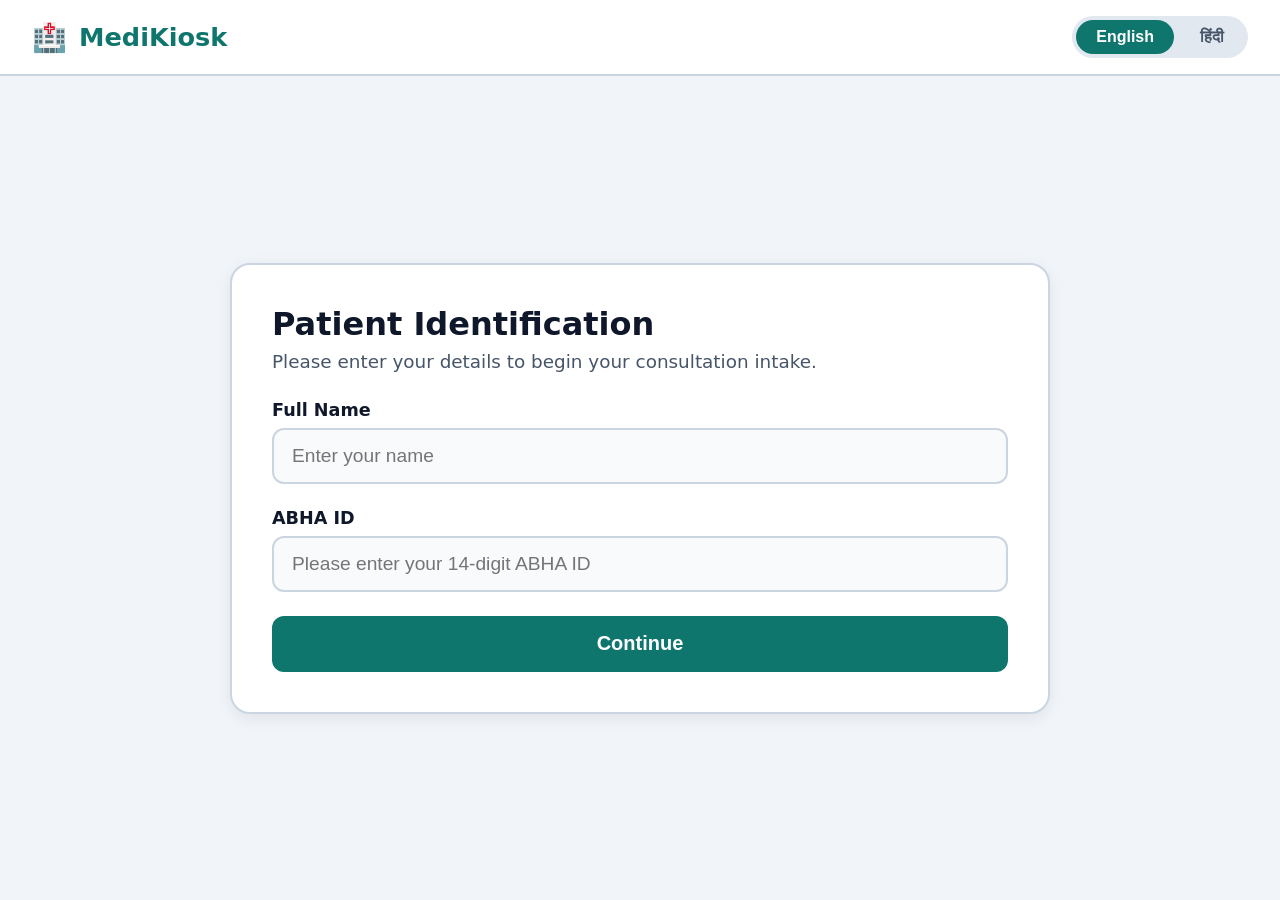
<file: frontend/index.html>
<!DOCTYPE html>
<html lang="en">
<head>
  <meta charset="UTF-8" />
  <meta name="viewport" content="width=device-width, initial-scale=1.0" />
  <title>MediKiosk</title>
  <link rel="stylesheet" href="css/kiosk.css?v=5" />
</head>
<body>

  <div class="kiosk-app">
    <!-- Header: Logo on left, Language selection on right-most side -->
    <header class="kiosk-header">
      <div class="kiosk-logo">
        <span class="logo-icon">🏥</span>
        <span class="logo-text">MediKiosk</span>
      </div>

      <div class="header-right">
        <!-- Language Select: Two buttons (English / हिंदी) on the right-most side -->
        <div class="lang-select-group">
          <button type="button" id="langBtnEn" class="lang-btn active">English</button>
          <button type="button" id="langBtnHi" class="lang-btn">हिंदी</button>
        </div>
      </div>
    </header>

    <!-- Main Content Area -->
    <main class="kiosk-main">

      <!-- ================================================================
           SCREEN 1: PATIENT IDENTIFY
           Name text field (empty) and ABHA ID (14 digits)
           ================================================================ -->
      <section id="screen-identify" class="kiosk-screen active">
        <h2 id="titleIdentify" class="screen-title">Patient Identification</h2>
        <p id="descIdentify" class="screen-desc">Please enter your details to begin your consultation intake.</p>

        <div class="form-group">
          <label for="patientNameInput" id="labelPatientName">Full Name</label>
          <input
            type="text"
            id="patientNameInput"
            class="kiosk-input"
            placeholder="Enter your name"
            autocomplete="off"
            required
          />
        </div>

        <div class="form-group">
          <label for="abhaIdInput" id="labelAbhaId">ABHA ID</label>
          <input
            type="text"
            id="abhaIdInput"
            class="kiosk-input"
            placeholder="Please enter your 14-digit ABHA ID"
            autocomplete="off"
            maxlength="14"
            inputmode="numeric"
            pattern="\d{14}"
            required
          />
        </div>

        <button type="button" id="identifyContinueBtn" class="btn-primary">
          Continue
        </button>
      </section>

      <!-- ================================================================
           SCREEN 2: CONSENT
           Block of consent text and a checkbox that enables Continue button
           ================================================================ -->
      <section id="screen-consent" class="kiosk-screen">
        <h2 id="titleConsent" class="screen-title">Patient Consent</h2>
        <p id="descConsent" class="screen-desc">Please review and provide your consent to continue.</p>

        <div class="consent-box" id="consentTextContent">
          <p>By proceeding, you consent to sharing your reported symptoms and past medical history with your attending physician.</p>
          <p>Your data is processed securely for this consultation intake in compliance with DPDP and ABDM standards.</p>
          <p>The AI assistant assists in organizing your medical history; the final diagnosis and prescription will be made directly by your doctor.</p>
        </div>

        <div class="consent-checkbox-row">
          <input type="checkbox" id="consentCheckbox" class="kiosk-checkbox" autocomplete="off" />
          <label for="consentCheckbox" id="consentCheckboxLabel">I agree to the collection and clinical processing of my health intake for this visit.</label>
        </div>

        <button type="button" id="consentContinueBtn" class="btn-primary" disabled>
          Continue
        </button>
      </section>

      <!-- ================================================================
           SCREEN 3: CONVERSATION
           Chat messages, Mic/Abort toggle button + Textbox + Send button
           ================================================================ -->
      <section id="screen-conversation" class="kiosk-screen">
        <!-- Chat history messages -->
        <div id="chatMessages" class="chat-messages">
          <!-- Initial AI question will appear here, followed by patient answers -->
        </div>

        <!-- Input Bar: Mic/Abort button + text box + Send button -->
        <div class="input-bar">
          <button type="button" id="micButton" class="btn-mic" title="Tap to speak">
            🎤
          </button>
          <input
            type="text"
            id="patientAnswerInput"
            class="kiosk-input chat-input"
            placeholder="Tap mic to speak, or type your answer here..."
            autocomplete="off"
          />
          <button type="button" id="sendMessageBtn" class="btn-send">
            Send
          </button>
        </div>
      </section>

      <!-- ================================================================
           SCREEN 4: DOCUMENT UPLOAD VIA MOBILE QR
           Scan QR code with smartphone to upload prescription
           ================================================================ -->
      <section id="screen-upload" class="kiosk-screen">
        <h2 id="titleUpload" class="screen-title">Upload Prescription via Phone</h2>
        <p id="descUpload" class="screen-desc">Scan the QR code below with your smartphone camera to upload a prescription from your phone (optional).</p>

        <div class="qr-card">
          <div class="qr-canvas-container">
            <canvas id="qrCanvas"></canvas>
            <div id="qrLoadingText" class="qr-loading">Generating secure QR code...</div>
          </div>
          <div class="qr-instructions">
            <div class="qr-step">
              <span class="step-badge">1</span>
              <span id="qrStep1">Open your smartphone camera or scanner</span>
            </div>
            <div class="qr-step">
              <span class="step-badge">2</span>
              <span id="qrStep2">Point your camera at this QR code</span>
            </div>
            <div class="qr-step">
              <span class="step-badge">3</span>
              <span id="qrStep3">Select & upload your prescription photo</span>
            </div>
          </div>
          <p id="qrDirectLink" class="qr-url-hint"></p>
          <p id="documentReceivedConfirmation" class="qr-received-confirmation" style="display: none;"></p>
        </div>

        <div class="screen-actions">
          <button type="button" id="qrContinueBtn" class="btn-primary">
            Continue to Review →
          </button>
          <button type="button" id="skipUploadBtn" class="btn-secondary">
            Skip
          </button>
        </div>
      </section>

      <!-- ================================================================
           SCREEN 5: PATIENT REVIEW
           Plain-language sentence from GET /api/summary/{sessionId} & Submit
           ================================================================ -->
      <section id="screen-review" class="kiosk-screen">
        <h2 id="titleReview" class="screen-title">Review</h2>
        <p id="descReview" class="screen-desc">Please review your recorded intake before submitting to your doctor.</p>

        <div class="summary-card">
          <div id="summarySentence" class="summary-sentence">
            Loading summary...
          </div>
          <div id="summaryDetails" class="summary-details"></div>
        </div>

        <button type="button" id="submitReviewBtn" class="btn-primary">
          Submit
        </button>
      </section>

      <!-- ================================================================
           SCREEN 5b: VISIT COMPLETED
           ================================================================ -->
      <section id="screen-completed" class="kiosk-screen">
        <div class="completed-box">
          <div class="completed-icon">✓</div>
          <h2 id="titleCompleted" class="screen-title">Intake Submitted</h2>
          <p id="descCompleted" class="screen-desc">Your clinical summary has been sent directly to the doctor's screen. Please wait to be called.</p>
          <button type="button" id="startNewVisitBtn" class="btn-secondary" style="margin-top: 24px;">
            Start New Patient Visit
          </button>
        </div>
      </section>

    </main>
  </div>

  <script src="js/qrcode.min.js"></script>
  <script src="js/app.js?v=5"></script>
</body>
</html>
</file>
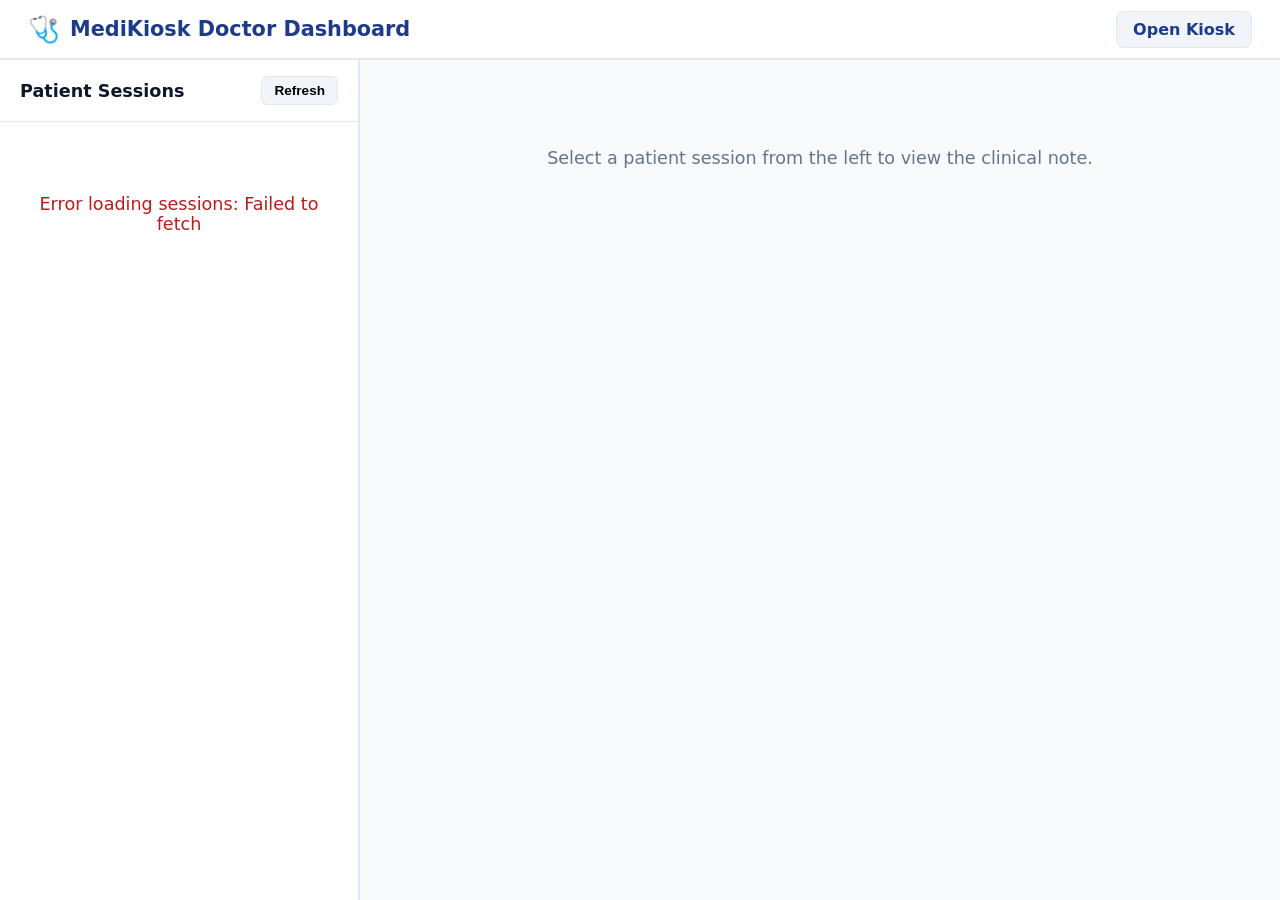
<file: frontend/doctor.html>
<!DOCTYPE html>
<html lang="en">
<head>
  <meta charset="UTF-8" />
  <meta name="viewport" content="width=device-width, initial-scale=1.0" />
  <title>MediKiosk • Doctor Dashboard</title>
  <link rel="stylesheet" href="css/doctor.css" />
</head>
<body>

  <!-- Dashboard Header -->
  <header class="doctor-header">
    <div class="doctor-brand">
      <span class="brand-icon">🩺</span>
      <h1>MediKiosk Doctor Dashboard</h1>
    </div>
    <div class="doctor-nav-links">
      <a href="index.html" class="nav-link">Open Kiosk</a>
    </div>
  </header>

  <!-- Workspace: Patient List on Left, Clinical Note on Right -->
  <div class="doctor-workspace">

    <!-- Left Column: Patient Sessions List (GET /api/sessions) -->
    <aside class="sessions-sidebar">
      <div class="sidebar-header">
        <h2>Patient Sessions</h2>
        <button type="button" id="refreshSessionsBtn" class="btn-refresh">Refresh</button>
      </div>

      <div id="sessionsList" class="sessions-list">
        <div class="empty-state">Loading patient sessions...</div>
      </div>
    </aside>


    <main class="summary-content">
      <div id="clinicalNoteContainer">
        <div class="empty-state">Select a patient session from the left to view the clinical note.</div>
      </div>
    </main>

  </div>

  <!-- Patient History Modal (populated by showPatientHistory() in doctor.js) -->
  <div id="historyModalOverlay" class="history-modal-overlay" style="display: none;" onclick="if(event.target === this) closeHistoryModal()">
    <div class="history-modal">
      <div class="history-modal-header">
        <h2 id="historyModalTitle">Patient History</h2>
        <button type="button" class="btn-close-modal" onclick="closeHistoryModal()">&times;</button>
      </div>
      <div id="historyModalBody" class="history-modal-body"></div>
    </div>
  </div>

  <script src="js/doctor.js"></script>
</body>
</html>
</file>
<file: frontend/css/kiosk.css>
/* ==========================================================================
   MediKiosk - Touch Kiosk UI Stylesheet
   High-contrast, large touch targets, uncluttered design
   ========================================================================== */

:root {
  --primary: #0f766e;
  --primary-hover: #115e59;
  --primary-light: #ccfbf1;
  --bg-app: #f1f5f9;
  --bg-card: #ffffff;
  --border: #cbd5e1;
  --text-main: #0f172a;
  --text-muted: #475569;
}

*, *::before, *::after {
  box-sizing: border-box;
  margin: 0;
  padding: 0;
}

body {
  width: 100vw;
  height: 100vh;
  overflow: hidden;
  font-family: system-ui, -apple-system, BlinkMacSystemFont, "Segoe UI", Roboto, sans-serif;
  background-color: var(--bg-app);
  color: var(--text-main);
  font-size: 18px;
}

/* App Layout */
.kiosk-app {
  display: flex;
  flex-direction: column;
  width: 100%;
  height: 100%;
}

/* Header */
.kiosk-header {
  display: flex;
  align-items: center;
  justify-content: space-between;
  padding: 16px 32px;
  background: var(--bg-card);
  border-bottom: 2px solid var(--border);
  flex-shrink: 0;
}

.kiosk-logo {
  display: flex;
  align-items: center;
  gap: 12px;
}

.logo-icon {
  font-size: 28px;
}

.logo-text {
  font-size: 1.6rem;
  font-weight: 800;
  color: var(--primary);
}

.header-right {
  display: flex;
  align-items: center;
}

/* Language selection buttons on right-most side */
.lang-select-group {
  display: flex;
  gap: 6px;
  background: #e2e8f0;
  padding: 4px;
  border-radius: 9999px;
}

.lang-btn {
  background: transparent;
  border: none;
  padding: 8px 20px;
  font-size: 1rem;
  font-weight: 700;
  color: var(--text-muted);
  border-radius: 9999px;
  cursor: pointer;
  transition: all 0.2s;
}

.lang-btn.active {
  background: var(--primary);
  color: #ffffff;
}

/* Main Content */
.kiosk-main {
  flex: 1;
  display: flex;
  align-items: center;
  justify-content: center;
  padding: 24px;
  overflow-y: auto;
}

.kiosk-screen {
  display: none;
  width: 100%;
  max-width: 820px;
  background: var(--bg-card);
  border: 2px solid var(--border);
  border-radius: 20px;
  padding: 40px;
  box-shadow: 0 4px 16px rgba(0, 0, 0, 0.08);
}

.kiosk-screen.active {
  display: flex;
  flex-direction: column;
}

/* Headings */
.screen-title {
  font-size: 2rem;
  font-weight: 800;
  margin-bottom: 8px;
  color: var(--text-main);
}

.screen-desc {
  font-size: 1.15rem;
  color: var(--text-muted);
  margin-bottom: 28px;
}

/* Forms & Inputs */
.form-group {
  display: flex;
  flex-direction: column;
  gap: 8px;
  margin-bottom: 24px;
}

.form-group label {
  font-weight: 700;
  font-size: 1.1rem;
}

.kiosk-input {
  width: 100%;
  min-height: 56px;
  padding: 14px 18px;
  font-size: 1.2rem;
  border-radius: 12px;
  border: 2px solid var(--border);
  outline: none;
  background: #f8fafc;
}

.kiosk-input:focus {
  border-color: var(--primary);
  background: #ffffff;
}

/* Buttons */
.btn-primary {
  min-height: 56px;
  padding: 14px 32px;
  font-size: 1.25rem;
  font-weight: 700;
  border: none;
  border-radius: 12px;
  background: var(--primary);
  color: #ffffff;
  cursor: pointer;
  transition: background 0.2s;
}

.btn-primary:hover:not(:disabled) {
  background: var(--primary-hover);
}

.btn-primary:disabled {
  background: #cbd5e1;
  color: #94a3b8;
  cursor: not-allowed;
}

.btn-secondary {
  min-height: 56px;
  padding: 14px 28px;
  font-size: 1.15rem;
  font-weight: 700;
  border: 2px solid var(--border);
  border-radius: 12px;
  background: #ffffff;
  color: var(--text-muted);
  cursor: pointer;
}

.btn-secondary:hover {
  background: #f1f5f9;
}

/* Screen 2: Consent */
.consent-box {
  background: #f8fafc;
  border: 2px solid var(--border);
  border-radius: 12px;
  padding: 20px;
  margin-bottom: 24px;
  line-height: 1.6;
}

.consent-box p {
  margin-bottom: 12px;
}

.consent-box p:last-child {
  margin-bottom: 0;
}

.consent-checkbox-row {
  display: flex;
  align-items: center;
  gap: 14px;
  background: var(--primary-light);
  border: 2px solid var(--primary);
  border-radius: 12px;
  padding: 16px 20px;
  margin-bottom: 28px;
}

.consent-checkbox-row label {
  cursor: pointer;
  user-select: none;
  font-size: 1.05rem;
  line-height: 1.4;
}

.kiosk-checkbox {
  width: 28px;
  height: 28px;
  accent-color: var(--primary);
  cursor: pointer;
  flex-shrink: 0;
}

/* Screen 3: Conversation */
.chat-messages {
  height: 420px;
  overflow-y: auto;
  border: 2px solid var(--border);
  border-radius: 12px;
  padding: 16px;
  display: flex;
  flex-direction: column;
  gap: 12px;
  background: #f8fafc;
  margin-bottom: 16px;
}

.chat-bubble {
  max-width: 80%;
  padding: 14px 18px;
  border-radius: 16px;
  line-height: 1.4;
  font-size: 1.15rem;
}

.chat-bubble.ai {
  align-self: flex-start;
  background: #ffffff;
  border: 2px solid var(--border);
  color: var(--text-main);
}

.chat-bubble.patient {
  align-self: flex-end;
  background: var(--primary);
  color: #ffffff;
}

/* Instagram-style typing indicator bubble */
.chat-bubble.typing-indicator {
  display: inline-flex;
  align-items: center;
  gap: 6px;
  padding: 14px 20px;
  min-height: 48px;
  width: fit-content;
  border-radius: 18px 18px 18px 4px;
}

.typing-dot {
  display: inline-block;
  width: 8px;
  height: 8px;
  border-radius: 50%;
  background-color: #64748b;
  animation: instagramTyping 1.4s infinite ease-in-out both;
}

.typing-dot:nth-child(1) {
  animation-delay: -0.32s;
}

.typing-dot:nth-child(2) {
  animation-delay: -0.16s;
}

.typing-dot:nth-child(3) {
  animation-delay: 0s;
}

@keyframes instagramTyping {
  0%, 80%, 100% {
    transform: scale(0.7);
    opacity: 0.35;
  }
  40% {
    transform: scale(1.15) translateY(-4px);
    opacity: 1;
    background-color: var(--primary);
  }
}

.input-bar {
  display: flex;
  gap: 12px;
  align-items: center;
}

.btn-mic {
  width: 60px;
  height: 60px;
  border-radius: 50%;
  border: 2px solid var(--primary);
  background: var(--primary-light);
  color: var(--primary);
  font-size: 1.8rem;
  display: flex;
  align-items: center;
  justify-content: center;
  cursor: pointer;
  flex-shrink: 0;
  transition: all 0.2s;
}

.btn-mic.recording {
  background: #fee2e2;
  border-color: #dc2626;
  color: #dc2626;
  font-size: 1.6rem;
  font-weight: 800;
  animation: micPulse 1.2s infinite;
}

@keyframes micPulse {
  0% { transform: scale(1); }
  50% { transform: scale(1.06); }
  100% { transform: scale(1); }
}

.chat-input {
  flex: 1;
}

.btn-send {
  min-height: 56px;
  padding: 0 24px;
  border-radius: 12px;
  border: none;
  background: var(--primary);
  color: #fff;
  font-size: 1.1rem;
  font-weight: 700;
  cursor: pointer;
}

/* Screen 4: QR Mobile Upload */
.qr-card {
  display: flex;
  flex-direction: column;
  align-items: center;
  background: #f8fafc;
  border: 2px solid var(--border);
  border-radius: 16px;
  padding: 28px 24px;
  margin-bottom: 24px;
  text-align: center;
}

.qr-canvas-container {
  display: flex;
  flex-direction: column;
  align-items: center;
  justify-content: center;
  min-height: 220px;
  margin-bottom: 20px;
  background: #ffffff;
  padding: 14px;
  border-radius: 14px;
  border: 2px solid var(--border);
  box-shadow: 0 4px 12px rgba(0, 0, 0, 0.05);
}

#qrCanvas {
  display: block;
  border-radius: 8px;
}

.qr-loading {
  font-size: 1.05rem;
  color: var(--text-muted);
  font-weight: 600;
  padding: 24px;
}

.qr-instructions {
  display: flex;
  flex-direction: column;
  gap: 12px;
  width: 100%;
  max-width: 460px;
  margin-bottom: 8px;
  text-align: left;
}

.qr-step {
  display: flex;
  align-items: center;
  gap: 12px;
  font-size: 1.05rem;
  color: var(--text-main);
}

.step-badge {
  display: inline-flex;
  align-items: center;
  justify-content: center;
  width: 28px;
  height: 28px;
  border-radius: 50%;
  background: var(--primary);
  color: #ffffff;
  font-size: 0.95rem;
  font-weight: 800;
  flex-shrink: 0;
}

.qr-url-hint {
  font-family: monospace;
  font-size: 0.85rem;
  color: var(--text-muted);
  word-break: break-all;
  margin-top: 10px;
}

.qr-received-confirmation {
  font-size: 1.1rem;
  font-weight: 700;
  color: #15803d;
  background: #dcfce7;
  border: 1px solid #86efac;
  border-radius: 8px;
  padding: 12px 16px;
  margin-top: 10px;
  text-align: center;
}

.screen-actions {
  display: flex;
  gap: 16px;
  align-items: center;
}

/* Screen 5: Review */
.summary-card {
  background: #f8fafc;
  border: 2px solid var(--border);
  border-radius: 12px;
  padding: 24px;
  margin-bottom: 28px;
}

.summary-sentence {
  font-size: 1.35rem;
  font-weight: 700;
  color: var(--primary);
  margin-bottom: 16px;
  padding-bottom: 12px;
  border-bottom: 2px solid var(--border);
}

.summary-details p {
  margin-bottom: 8px;
  line-height: 1.5;
}

/* Completed Screen */
.completed-box {
  text-align: center;
  padding: 30px 10px;
}

.completed-icon {
  font-size: 4rem;
  color: var(--primary);
  margin-bottom: 12px;
}
</file>
<file: frontend/css/doctor.css>
/* ==========================================================================
   MediKiosk - Doctor Dashboard Stylesheet
   ========================================================================== */

:root {
  --doc-primary: #1e3a8a;
  --doc-primary-hover: #172554;
  --bg-page: #f8fafc;
  --bg-card: #ffffff;
  --border: #e2e8f0;
  --text-main: #0f172a;
  --text-muted: #64748b;
}

*, *::before, *::after {
  box-sizing: border-box;
  margin: 0;
  padding: 0;
}

body {
  width: 100vw;
  height: 100vh;
  overflow: hidden;
  display: flex;
  flex-direction: column;
  font-family: system-ui, -apple-system, BlinkMacSystemFont, "Segoe UI", Roboto, sans-serif;
  background-color: var(--bg-page);
  color: var(--text-main);
  font-size: 16px;
}

/* Header */
.doctor-header {
  display: flex;
  align-items: center;
  justify-content: space-between;
  padding: 14px 28px;
  background: var(--bg-card);
  border-bottom: 2px solid var(--border);
  flex-shrink: 0;
}

.doctor-brand {
  display: flex;
  align-items: center;
  gap: 10px;
}

.brand-icon {
  font-size: 1.6rem;
}

.doctor-brand h1 {
  font-size: 1.3rem;
  font-weight: 800;
  color: var(--doc-primary);
}

.doctor-nav-links .nav-link {
  text-decoration: none;
  font-weight: 700;
  color: var(--doc-primary);
  border: 1px solid var(--border);
  padding: 8px 16px;
  border-radius: 8px;
  background: #f1f5f9;
}

.doctor-nav-links .nav-link:hover {
  background: #e2e8f0;
}

/* Workspace Layout */
.doctor-workspace {
  flex: 1;
  display: flex;
  overflow: hidden;
}

/* Left Sidebar (Sessions List) */
.sessions-sidebar {
  width: 360px;
  background: var(--bg-card);
  border-right: 2px solid var(--border);
  display: flex;
  flex-direction: column;
  flex-shrink: 0;
}

.sidebar-header {
  display: flex;
  align-items: center;
  justify-content: space-between;
  padding: 16px 20px;
  border-bottom: 1px solid var(--border);
}

.sidebar-header h2 {
  font-size: 1.1rem;
  font-weight: 700;
}

.btn-refresh {
  background: #f1f5f9;
  border: 1px solid var(--border);
  padding: 6px 12px;
  border-radius: 6px;
  font-size: 0.85rem;
  font-weight: 600;
  cursor: pointer;
}

.btn-refresh:hover {
  background: #e2e8f0;
}

.sessions-list {
  flex: 1;
  overflow-y: auto;
  padding: 12px;
  display: flex;
  flex-direction: column;
  gap: 8px;
}

.session-item {
  border: 1px solid var(--border);
  border-radius: 8px;
  padding: 12px;
  background: #ffffff;
  cursor: pointer;
  transition: all 0.2s;
}

.session-item:hover {
  border-color: var(--doc-primary);
  background: #f0fdfa;
}

.session-item.active {
  border-color: var(--doc-primary);
  background: #eff6ff;
}

.session-name {
  font-weight: 700;
  font-size: 1.05rem;
  margin-bottom: 4px;
}

.session-meta {
  display: flex;
  justify-content: space-between;
  font-size: 0.85rem;
  color: var(--text-muted);
  margin-bottom: 4px;
}

.session-id {
  font-size: 0.75rem;
  color: var(--text-muted);
  font-family: monospace;
}

/* Right Content (Clinical Note) */
.summary-content {
  flex: 1;
  overflow-y: auto;
  padding: 28px;
}

.empty-state {
  text-align: center;
  padding: 60px 20px;
  color: var(--text-muted);
  font-size: 1.1rem;
}

.clinical-note {
  background: var(--bg-card);
  border: 1px solid var(--border);
  border-radius: 12px;
  padding: 28px;
  max-width: 860px;
  margin: 0 auto;
}

.note-header {
  padding-bottom: 16px;
  border-bottom: 2px solid var(--border);
  margin-bottom: 20px;
}

.note-header h2 {
  font-size: 1.6rem;
  color: var(--doc-primary);
  margin-bottom: 4px;
}

.note-meta {
  font-size: 0.9rem;
  color: var(--text-muted);
}

.note-section {
  margin-bottom: 20px;
}

.note-section h3 {
  font-size: 1.05rem;
  color: var(--doc-primary);
  text-transform: uppercase;
  letter-spacing: 0.04em;
  margin-bottom: 6px;
}

.note-section p {
  background: #f8fafc;
  border: 1px solid var(--border);
  border-radius: 6px;
  padding: 12px 16px;
  line-height: 1.5;
}

.doc-item {
  margin-top: 10px;
}

.doc-text {
  background: #f1f5f9;
  border: 1px solid var(--border);
  border-radius: 6px;
  padding: 12px;
  font-family: monospace;
  font-size: 0.95rem;
  white-space: pre-wrap;
  margin-top: 6px;
}

/* "View Full History" button on each session card */
.btn-history {
  margin-top: 8px;
  width: 100%;
  background: #f1f5f9;
  border: 1px solid var(--border);
  color: var(--doc-primary);
  padding: 6px 10px;
  border-radius: 6px;
  font-size: 0.8rem;
  font-weight: 700;
  cursor: pointer;
}

.btn-history:hover {
  background: #e2e8f0;
}

/* Patient History Modal */
.history-modal-overlay {
  position: fixed;
  top: 0; left: 0; right: 0; bottom: 0;
  background: rgba(15, 23, 42, 0.5);
  display: flex;
  align-items: center;
  justify-content: center;
  z-index: 1000;
}

.history-modal {
  background: var(--bg-card);
  border-radius: 12px;
  width: 90%;
  max-width: 700px;
  max-height: 80vh;
  display: flex;
  flex-direction: column;
  overflow: hidden;
}

.history-modal-header {
  display: flex;
  align-items: center;
  justify-content: space-between;
  padding: 18px 24px;
  border-bottom: 2px solid var(--border);
  flex-shrink: 0;
}

.history-modal-header h2 {
  font-size: 1.2rem;
  color: var(--doc-primary);
}

.btn-close-modal {
  background: none;
  border: none;
  font-size: 1.6rem;
  line-height: 1;
  cursor: pointer;
  color: var(--text-muted);
}

.btn-close-modal:hover {
  color: var(--text-main);
}

.history-modal-body {
  padding: 20px 24px;
  overflow-y: auto;
  display: flex;
  flex-direction: column;
  gap: 16px;
}

/* Each past visit rendered as its own separate card — never merged together */
.history-visit-card {
  border: 1px solid var(--border);
  border-radius: 8px;
  padding: 16px;
  background: #f8fafc;
}

.history-visit-date {
  font-weight: 700;
  color: var(--doc-primary);
  margin-bottom: 10px;
  padding-bottom: 8px;
  border-bottom: 1px solid var(--border);
}

.history-field {
  margin-bottom: 8px;
  line-height: 1.5;
}

.history-field strong {
  color: var(--doc-primary);
}

.history-no-summary {
  color: var(--text-muted);
  font-style: italic;
}
</file>
